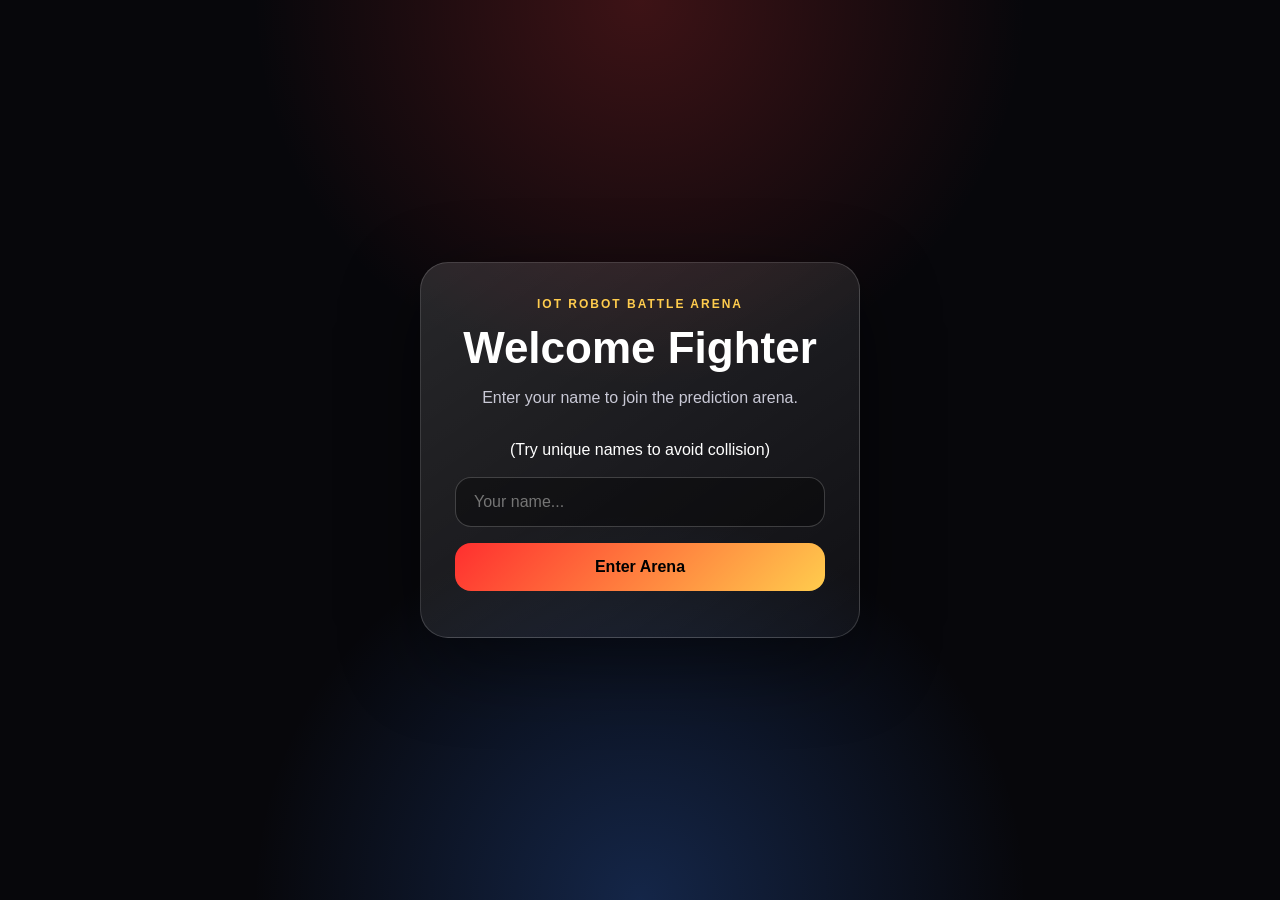
<file: web-app/index.html>
<!DOCTYPE html>
<html lang="en">
<head>
  <meta charset="UTF-8" />
  <meta name="viewport" content="width=device-width, initial-scale=1.0" />

  <title>CHADGPT vs GROKOZILLA</title>

  <link rel="icon" type="image/png" sizes="64x64" href="assets/images/favicon-64.png" />
  <link rel="icon" type="image/png" sizes="32x32" href="assets/images/favicon-32.png" />
  <link rel="apple-touch-icon" href="assets/images/relicon.png" />

  <link rel="stylesheet" href="https://cdnjs.cloudflare.com/ajax/libs/font-awesome/6.5.2/css/all.min.css" />
  <link rel="stylesheet" href="assets/style.css" />
</head>
<body>
  <main class="app">
    <section id="loaderScreen" class="loader-screen">
      <div class="loader-card">
        <div class="loader-spinner"></div>
        <h1>Just a second</h1>
      </div>
    </section>

    <section id="loginScreen" class="login-screen hidden">
      <div class="login-card">
        <div class="eyebrow">IoT Robot Battle Arena</div>
        <h1>Welcome Fighter</h1>
        <p>Enter your name to join the prediction arena.</p>
        <br>
        <span>(Try unique names to avoid collision)</span>

        <input id="usernameInput" type="text" placeholder="Your name..." />
        <button id="loginBtn">Enter Arena</button>
        <div id="loginError" class="error"></div>
      </div>
    </section>

    <section id="battleScreen" class="battle-screen hidden">
      <header class="topbar">
        <div>
          <div class="eyebrow">Live Prediction Match</div>
          <h1>CHADGPT vs GROKOZILLA</h1>
        </div>

        <div class="top-actions">
          <div class="quick-actions">
            <button id="rewardsBtn" class="rewards-box rewards-btn" type="button"><i class="fa-solid fa-gift" aria-hidden="true"></i><span>Rewards</span></button>
            <button id="infoBtn" class="info-box info-btn" type="button" aria-label="Open robot info"><i class="fa-solid fa-circle-info" aria-hidden="true"></i><span>Info</span></button>
          </div>

          <div class="user-box">
            <div class="profile-row">
              <i class="fa-solid fa-user" aria-hidden="true"></i>
              <span style="padding-right: 10px;" class="profile-name" id="userName">Player</span>
              <button id="logoutBtn" class="logout-btn"><i class="fa-solid fa-right-from-bracket" aria-hidden="true"></i><span>Logout</span></button>
            </div>
            <div style="padding-top: 10px;" class="coin-chip">
              <i class="coin-mini fa-solid fa-coins" aria-hidden="true"></i>
              <span id="coinBalance">100</span>
              <span class="coin-label">coin</span>
            </div>
          </div>
        </div>
      </header>

      <section id="waitingView" class="waiting-view">
        <div class="waiting-card">
          <div class="eyebrow">CHADGPT vs GROKOZILLA</div>
          <h2>FIGHT NIGHT</h2>
          <p id="waitingText">Waiting for the next match...</p>
          <button id="enterMatchBtn" class="enter-match-btn hidden" type="button">Bahisler acildi</button>
        </div>
      </section>

      <section id="statusPanel" class="status-panel hidden">
        <div>
          <span class="label">Match Status</span>
          <strong id="matchStatus">Loading...</strong>
        </div>

        <div style="width: 100%;">
          <span class="label">Winner</span>
          <strong id="winnerText">NONE</strong>
        </div>
      </section>

      <section id="arenaView" class="arena hidden">
        <div class="fighter fighter-left fighter-chad" data-robot="ChadGPT">
          <div class="vote-badge">VOTE LIVE</div>

          <div style="opacity: 0;" class="fighter-image chadgpt">
            <div class="robot-head">C</div>
          </div>

          <h2>CHADGPT</h2>

          <div class="odds">
            <span>Multiplier</span>
            <strong id="chadMultiplier">0x</strong>
          </div>

          <div class="stats">
            <div><span id="chadUsers">0</span> betters</div>
            <div>Pool: <span id="chadPool">0</span> coins</div>
          </div>

          <button class="bet-btn bet-btn-chad" data-robot="ChadGPT">Bet on CHADGPT</button>
        </div>

        <div class="center-vs">
          <div class="who">Who will win?</div>
          <div class="vs">VS</div>

          <div class="pool-card">
            <span class="pool-title">WHO WILL WIN?</span>
            <span class="pool-subtitle">Pool Total - <span id="totalPool">0</span> coins</span>
            <div class="pool-visual">
              <div class="pool-outside-percent pool-outside-chad">
                <span id="chadPercent">0%</span>
              </div>
              <div id="poolBowl" class="pool-bowl">
                <div class="liquid-side liquid-chad">
                  <div class="liquid-fill"></div>
                </div>
                <div class="liquid-side liquid-groko">
                  <div class="liquid-fill"></div>
                </div>
              </div>
              <div class="pool-outside-percent pool-outside-groko">
                <span id="grokoPercent">0%</span>
              </div>
              <div class="pool-legend">
                <div class="pool-side pool-side-chad">
                  <i></i>
                  <span id="chadPoolShare">0%</span>
                  <small>CHADGPT</small>
                </div>
                <div class="pool-side pool-side-groko">
                  <i></i>
                  <span id="grokoPoolShare">0%</span>
                  <small>GROKOZILLA</small>
                </div>
              </div>
            </div>
          </div>

          <div class="bet-box">
            <label>Bet Amount</label>
            <input id="betAmount" type="number" min="1" value="10" />
          </div>

          <div id="userBetBox" class="user-bet hidden"></div>
          <div id="messageBox" class="message"></div>
          <div class="coin-chip center-coin-chip">
            <i class="coin-mini fa-solid fa-coins" aria-hidden="true"></i>
            <span id="centerCoinBalance">100</span>
            <span class="coin-label">coin</span>
          </div>
        </div>

        <div class="fighter fighter-right fighter-groko" data-robot="GROKOZILLA">
          <div class="vote-badge">VOTE LIVE</div>

          <div style="opacity: 0;" class="fighter-image grokozilla">
            <div class="monster-head">G</div>
          </div>

          <h2>GROKOZILLA</h2>

          <div class="odds">
            <span>Multiplier</span>
            <strong id="grokoMultiplier">0x</strong>
          </div>

          <div class="stats">
            <div><span id="grokoUsers">0</span> betters</div>
            <div>Pool: <span id="grokoPool">0</span> coins</div>
          </div>

          <button class="bet-btn bet-btn-groko" data-robot="GROKOZILLA">Bet on GROKOZILLA</button>
        </div>
      </section>

      <section id="resultPanel" class="result-panel hidden">
        <h2 id="resultTitle">Winner</h2>
        <p id="resultDescription"></p>

        <div class="winner-card">
          <div id="winnerAvatar" class="winner-avatar"></div>
          <h3 id="winnerName"></h3>
        </div>
      </section>

      <section id="betsPanel" class="bets-panel hidden">
        <h2>Live Bets</h2>
        <div id="betsList" class="bets-list"></div>
      </section>

      <div id="rewardsModal" class="modal hidden">
        <div class="modal-backdrop" id="rewardsBackdrop"></div>
        <section class="rewards-modal">
          <div class="modal-head">
            <h2>Rewards</h2>
            <button id="closeRewardsBtn" type="button" aria-label="Close rewards"><i class="fa-solid fa-xmark" aria-hidden="true"></i></button>
          </div>

          <div class="reward-grid">
            <article class="reward-card reward-water">
              <div class="reward-image" aria-hidden="true"></div>
              <strong>Su</strong>
              <span><i class="fa-solid fa-coins" aria-hidden="true"></i> <b id="waterPrice">300</b> coin</span>
              <small id="waterStock">3 left</small>
              <button class="reward-buy-btn" data-item="water" type="button">Buy</button>
            </article>

            <article class="reward-card reward-cokonat">
              <div class="reward-image" aria-hidden="true"></div>
              <strong>Cokonat</strong>
              <span><i class="fa-solid fa-coins" aria-hidden="true"></i> <b id="cokonatPrice">600</b> coin</span>
              <small id="cokonatStock">3 left</small>
              <button class="reward-buy-btn" data-item="cokonat" type="button">Buy</button>
            </article>

            <article class="reward-card reward-toblerone">
              <div class="reward-image" aria-hidden="true"></div>
              <strong>Toblerone</strong>
              <span><i class="fa-solid fa-coins" aria-hidden="true"></i> <b id="tobleronePrice">2000</b> coin</span>
              <small id="tobleroneStock">1 left</small>
              <button class="reward-buy-btn" data-item="toblerone" type="button">Buy</button>
            </article>
          </div>

          <div id="rewardsMessage" class="rewards-message"></div>
        </section>
      </div>

      <div id="infoModal" class="modal hidden">
        <div class="modal-backdrop" id="infoBackdrop"></div>
        <section class="info-modal">
          <div class="modal-head">
            <h2>Battle Setup</h2>
            <button id="closeInfoBtn" type="button" aria-label="Close info"><i class="fa-solid fa-xmark" aria-hidden="true"></i></button>
          </div>

          <div class="presentation-layout">
            <figure class="fighter-presenter fighter-presenter-chad">
              <img src="assets/images/chadgpt_model.png" alt="ChadGPT" />
              <figcaption>CHADGPT</figcaption>
            </figure>

            <div class="component-stack" aria-label="Robot sensors and actuators">
              <article class="component-card">
                <div class="component-photo">
                  <img src="assets/images/servo.png" alt="Servo motor" />
                </div>
                <strong>Servo</strong>
                <span>Actuator</span>
              </article>
              <article class="component-card">
                <div class="component-photo">
                  <img src="assets/images/ldr.png" alt="LDR sensor" />
                </div>
                <strong>LDR</strong>
                <span>Sensor</span>
              </article>
              <article class="component-card">
                <div class="component-photo">
                  <img src="assets/images/piezo.png" alt="Piezo sensor" />
                </div>
                <strong>Piezo</strong>
                <span>Sensor</span>
              </article>
              <article class="component-card">
                <div class="component-photo">
                  <img src="assets/images/adxl345.png" alt="ADXL345 sensor module" />
                </div>
                <strong>ADXL345</strong>
                <span>Sensor</span>
              </article>
              <article class="component-card">
                <div class="component-photo">
                  <img src="assets/images/esp32.png" alt="ESP32 development board" />
                </div>
                <strong>ESP32</strong>
                <span>Controller</span>
              </article>
            </div>

            <figure class="fighter-presenter fighter-presenter-groko">
              <img src="assets/images/grokozilla_model.png" alt="GROKOZILLA" />
              <figcaption>GROKOZILLA</figcaption>
            </figure>
          </div>

          <div class="battle-explanation">
            <p>
              ChadGPT vs GROKOZILLA is an IoT-powered robot battle where two cardboard fighters step into the ring under the control of an ESP32. When the match starts, servo-driven arms perform attack motions in sequence, and every physical contact is judged through real sensor feedback. The winner is not chosen randomly; the arena turns actual hits into health-point changes.
            </p>
            <p>
              Piezo sensors detect incoming hits and reduce the HP of the robot that takes damage. The LDR reads ambient light and adds a tactical twist to the fight by giving a speed advantage depending on the lighting conditions. The OLED display shows live HP values, rage mode status, light-based effects, and the winner. The ADXL345 accelerometer is included experimentally to explore motion and acceleration data during the battle.
            </p>
            <p>
              On the control side, Arduino IoT Cloud is used to start and stop the battle remotely while monitoring robot data through a dashboard. The ESP32 handles sensor reading, Wi-Fi communication, and servo control signals, while the two SG90 servos are powered from separate 5V sources for stable movement. All grounds are connected together so the servo signals are interpreted correctly, keeping the physical arena and the digital dashboard locked into the same fight.
            </p>
          </div>
        </section>
      </div>
    </section>
  </main>

  <script src="assets/app.js"></script>
</body>
</html>
</file>
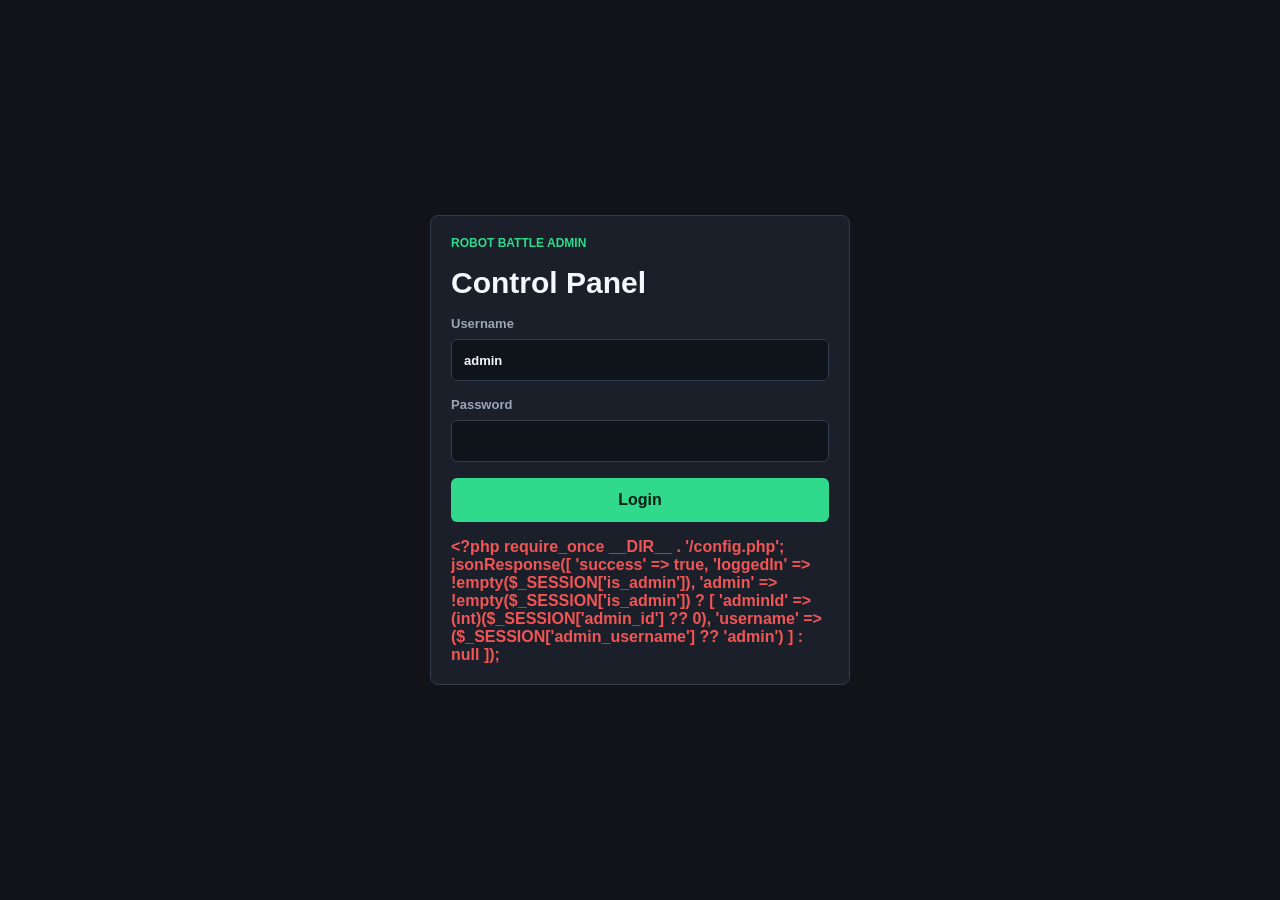
<file: web-app/admin/index.html>
<!DOCTYPE html>
<html lang="en">
<head>
  <meta charset="UTF-8" />
  <meta name="viewport" content="width=device-width, initial-scale=1.0" />
  <title>Robot Battle Admin</title>
  <link rel="stylesheet" href="style.css" />
</head>
<body>
  <main class="admin-app">
    <section id="loginView" class="login-view">
      <form id="loginForm" class="login-panel">
        <div class="eyebrow">Robot Battle Admin</div>
        <h1>Control Panel</h1>

        <label>
          Username
          <input id="adminUsername" type="text" autocomplete="username" value="admin" />
        </label>

        <label>
          Password
          <input id="adminPassword" type="password" autocomplete="current-password" />
        </label>

        <button type="submit">Login</button>
        <div id="loginMessage" class="message error"></div>
      </form>
    </section>

    <section id="panelView" class="panel-view hidden">
      <header class="topbar">
        <div>
          <div class="eyebrow">Robot Battle Admin</div>
          <h1>Match Operations</h1>
        </div>

        <button id="logoutBtn" class="ghost-btn">Logout</button>
      </header>

      <section class="layout">
        <div class="main-column">
          <section class="panel">
            <div class="panel-head">
              <h2>Current Match</h2>
              <button id="reloadBtn" class="ghost-btn" type="button">Refresh</button>
            </div>

            <div id="matchSummary" class="match-summary"></div>

            <div class="stats-grid">
              <div>
                <span>Status</span>
                <strong id="matchStatus">-</strong>
              </div>
              <div>
                <span>Total Pool</span>
                <strong><span id="totalPool">0</span> coins</strong>
              </div>
              <div>
                <span>Winner</span>
                <strong id="winnerText">NONE</strong>
              </div>
            </div>

            <div class="robot-grid">
              <div class="robot-stat">
                <span>GROKOZILLA</span>
                <strong><span id="grokoPool">0</span> coins</strong>
                <small><span id="grokoUsers">0</span> voters</small>
              </div>
              <div class="robot-stat">
                <span>ChadGPT</span>
                <strong><span id="chadPool">0</span> coins</strong>
                <small><span id="chadUsers">0</span> voters</small>
              </div>
            </div>
          </section>

          <section class="panel">
            <h2>Live Bets</h2>
            <div id="betsList" class="bets-list"></div>
          </section>

          <section class="panel">
            <div class="panel-head">
              <h2>Reward Requests</h2>
              <button id="reloadRewardsBtn" class="ghost-btn" type="button">Refresh</button>
            </div>
            <div id="rewardOrdersList" class="bets-list"></div>
          </section>
        </div>

        <aside class="side-column">
          <section class="panel">
            <h2>Create Match</h2>
            <label>
              Title
              <input id="matchTitle" type="text" value="ChadGPT vs GROKOZILLA" />
            </label>
            <button id="createBtn" type="button">Create</button>
          </section>

          <section class="panel">
            <h2>Match Flow</h2>
            <button id="openBtn" type="button">Open Betting</button>
            <button id="lockBtn" type="button">Lock Betting</button>
          </section>

          <section class="panel">
            <h2>Close Match</h2>
            <label>
              Winner
              <select id="winnerSelect">
                <option value="GROKOZILLA">GROKOZILLA</option>
                <option value="ChadGPT">ChadGPT</option>
              </select>
            </label>
            <button id="payoutBtn" type="button">Pay Winner</button>
            <button id="cancelBtn" class="danger-btn" type="button">Cancel and Refund</button>
          </section>

          <section class="panel">
            <div class="panel-head">
              <h2>Reward Items</h2>
              <button id="reloadRewardItemsBtn" class="ghost-btn" type="button">Refresh</button>
            </div>

            <p class="panel-note">Edit prices and current available stock. User purchases decrease this stock immediately.</p>
            <div id="rewardItemsForm" class="reward-items-form"></div>
            <button id="saveRewardItemsBtn" type="button">Save Rewards</button>
          </section>

          <div id="panelMessage" class="message"></div>
        </aside>
      </section>
    </section>
  </main>

  <script src="app.js"></script>
</body>
</html>
</file>
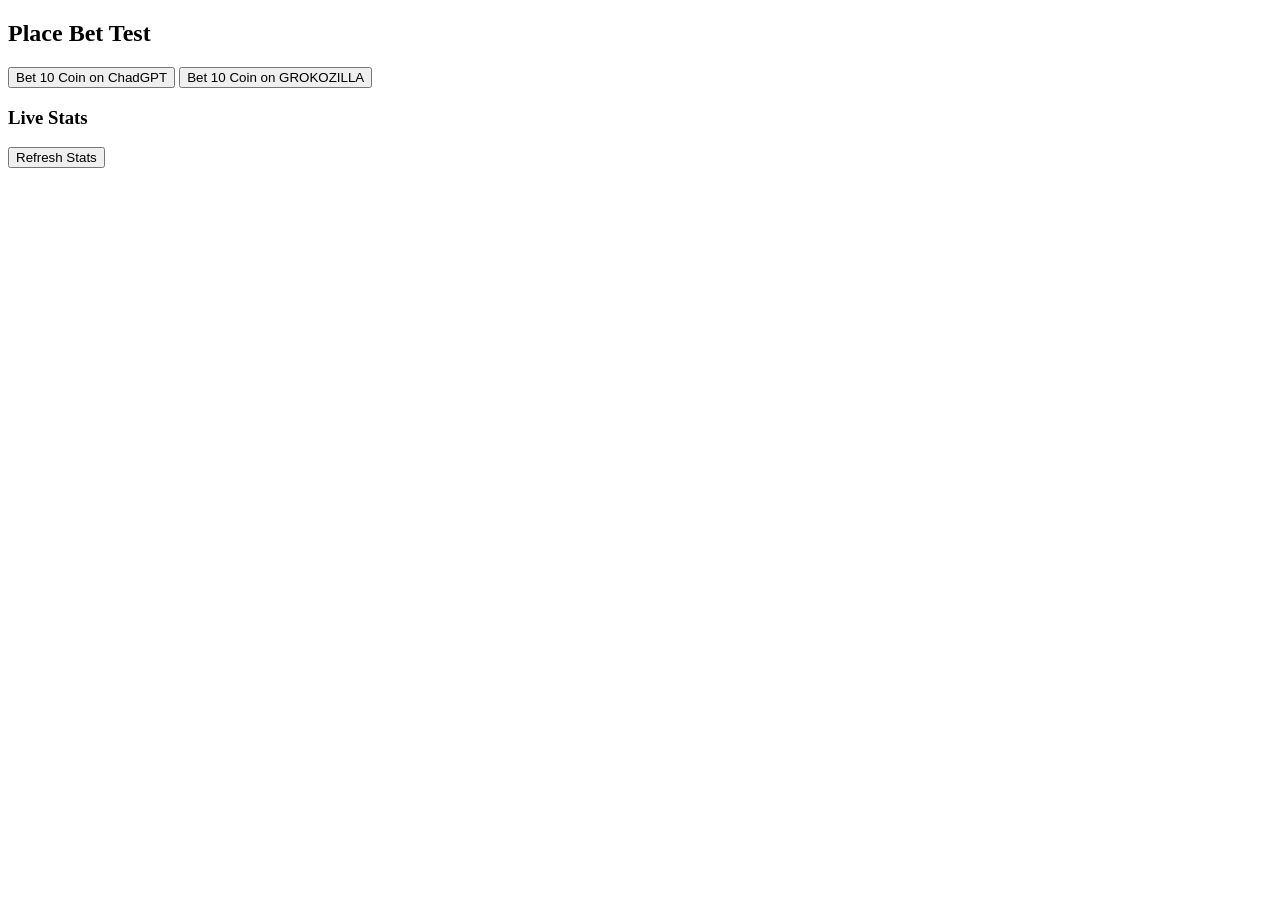
<file: web-app/test-bet.html>
<!DOCTYPE html>
<html>
<body>
  <h2>Place Bet Test</h2>

  <button onclick="placeBet('ChadGPT')">Bet 10 Coin on ChadGPT</button>
  <button onclick="placeBet('GROKOZILLA')">Bet 10 Coin on GROKOZILLA</button>

  <h3>Live Stats</h3>
  <button onclick="getStats()">Refresh Stats</button>

  <pre id="result"></pre>

  <script>
    async function placeBet(robot) {
      const res = await fetch('api/place-bet.php', {
        method: 'POST',
        headers: { 'Content-Type': 'application/json' },
        body: JSON.stringify({
          selectedRobot: robot,
          amount: 10
        })
      });

      const text = await res.text();
      document.getElementById('result').textContent = text;
    }

    async function getStats() {
      const res = await fetch('api/get-live-stats.php');
      const text = await res.text();
      document.getElementById('result').textContent = text;
    }
  </script>
</body>
</html>
</file>
<file: web-app/assets/style.css>
* {
  box-sizing: border-box;
}

body {
  margin: 0;
  font-family: Arial, Helvetica, sans-serif;
  background:
    radial-gradient(circle at top, rgba(255, 60, 60, 0.22), transparent 35%),
    radial-gradient(circle at bottom, rgba(60, 130, 255, 0.25), transparent 35%),
    #07070b;
  color: white;
  min-height: 100vh;
}

button,
input {
  font: inherit;
}

.hidden {
  display: none !important;
}

.app {
  min-height: 100vh;
}

.loader-screen {
  min-height: 100vh;
  display: grid;
  place-items: center;
  padding: 24px;
}

.loader-card {
  display: grid;
  justify-items: center;
  gap: 18px;
}

.loader-card h1 {
  margin: 0;
  color: white;
  font-size: 28px;
}

.loader-spinner {
  width: 42px;
  height: 42px;
  border-radius: 50%;
  border: 4px solid rgba(255,255,255,0.18);
  border-top-color: #ffcc4d;
  animation: spin 0.9s linear infinite;
}

@keyframes spin {
  to {
    transform: rotate(360deg);
  }
}

.login-screen {
  min-height: 100vh;
  display: grid;
  place-items: center;
  padding: 24px;
}

.login-card {
  width: min(440px, 100%);
  padding: 34px;
  border-radius: 28px;
  background: linear-gradient(145deg, rgba(255,255,255,0.13), rgba(255,255,255,0.04));
  border: 1px solid rgba(255,255,255,0.16);
  box-shadow: 0 24px 80px rgba(0,0,0,0.45);
  text-align: center;
}

.eyebrow {
  color: #ffcc4d;
  text-transform: uppercase;
  letter-spacing: 2px;
  font-size: 12px;
  font-weight: 800;
}

.login-card h1 {
  font-size: 44px;
  margin: 12px 0;
}

.login-card p {
  color: #c9c9d6;
}

.login-card input {
  width: 100%;
  margin-top: 18px;
  padding: 15px 18px;
  border-radius: 16px;
  border: 1px solid rgba(255,255,255,0.2);
  background: rgba(0,0,0,0.35);
  color: white;
  outline: none;
}

.login-card button {
  width: 100%;
  margin-top: 16px;
  padding: 15px;
  border: 0;
  border-radius: 16px;
  background: linear-gradient(135deg, #ff2f2f, #ffcc4d);
  font-weight: 900;
  cursor: pointer;
}

.error {
  margin-top: 12px;
  color: #ff7777;
}

.battle-screen {
  padding: 28px;
}

.topbar {
  display: flex;
  align-items: center;
  justify-content: space-between;
  gap: 18px;
  margin-bottom: 18px;
}

.topbar h1 {
  margin: 6px 0 0;
  font-size: clamp(28px, 5vw, 56px);
  text-transform: uppercase;
  letter-spacing: -1px;
}

.top-actions {
  display: flex;
  align-items: flex-start;
  justify-content: flex-end;
  gap: 14px;
}

.quick-actions {
  display: flex;
  align-items: center;
  gap: 10px;
  flex-wrap: wrap;
}

.user-box {
  min-width: 260px;
  padding: 0;
  background: transparent;
  border: 0;
  box-shadow: none;
  font-weight: 800;
  display: grid;
  justify-items: end;
  gap: 8px;
}

.profile-row {
  display: flex;
  align-items: center;
  justify-content: flex-end;
  gap: 12px;
  color: #fff;
  text-align: right;
  padding-top: 10px;
}

.profile-row i {
  color: #fff;
  font-size: 16px;
}

.profile-name {
  font-size: 14px;
  color: #fff;
}

.coin-chip {
  display: flex;
  justify-content: flex-end;
  align-items: center;
  gap: 6px;
  margin-top: 6px;
  padding: 0;
  border: 0;
  background: transparent;
  color: #fff;
  font-size: 26px;
  line-height: 1;
}

.coin-mini {
  color: #ffcc4d;
  font-size: 18px;
}

#coinBalance {
  color: #ffcc4d;
  font-weight: 1000;
}

.coin-label {
  color: #fff;
}

.status-panel {
  display: grid;
  grid-template-columns: repeat(2, minmax(150px, 1fr));
  gap: 14px;
  margin-bottom: 22px;
  max-width: 520px;
}

.status-panel > div {
  padding: 16px;
  border-radius: 18px;
  background: rgba(255,255,255,0.08);
  border: 1px solid rgba(255,255,255,0.12);
}

.label {
  display: block;
  color: #aaaabd;
  font-size: 12px;
  margin-bottom: 6px;
}

.pool-card {
  overflow: hidden;
}

.pool-visual {
  display: grid;
  grid-template-columns: 76px minmax(160px, 1fr) 96px;
  align-items: center;
  gap: 12px;
  margin-top: 12px;
}

.pool-side {
  padding: 9px 8px;
  border-radius: 14px;
  text-align: center;
  border: 1px solid rgba(255,255,255,0.12);
  background: rgba(0,0,0,0.22);
}

.pool-side span {
  display: block;
  font-size: 22px;
  font-weight: 1000;
}

.pool-side small {
  display: block;
  margin-top: 3px;
  color: #c9c9d6;
  font-size: 10px;
  font-weight: 900;
}

.pool-side-chad span {
  color: #ff5b52;
}

.pool-side-groko span {
  color: #3ee77d;
}

.pool-bowl {
  position: relative;
  height: 108px;
  border-radius: 18px 18px 42px 42px;
  background:
    radial-gradient(ellipse at center bottom, rgba(255,255,255,0.18), transparent 55%),
    linear-gradient(180deg, rgba(255,255,255,0.14), rgba(255,255,255,0.04));
  border: 2px solid rgba(255,255,255,0.18);
  box-shadow: inset 0 -16px 32px rgba(0,0,0,0.28), 0 14px 30px rgba(0,0,0,0.22);
  overflow: hidden;
}

.pool-bowl::before {
  content: "";
  position: absolute;
  left: 8%;
  right: 8%;
  top: 8px;
  height: 14px;
  border-radius: 999px;
  background: rgba(255,255,255,0.2);
}

.pool-coin {
  position: absolute;
  width: 16px;
  height: 16px;
  border-radius: 50%;
  transform: translate(-50%, -50%);
  animation: poolBounce 1.8s ease-in-out infinite;
}

.pool-coin-chad {
  background:
    radial-gradient(circle at 34% 28%, #ffd0cd 0 16%, transparent 17%),
    linear-gradient(145deg, #ff7066, #d91f2f 56%, #7a0616);
  box-shadow: 0 4px 9px rgba(255, 36, 51, 0.38), inset -2px -3px 4px rgba(92,0,10,0.42);
}

.pool-coin-groko {
  background:
    radial-gradient(circle at 34% 28%, #c7ffd9 0 16%, transparent 17%),
    linear-gradient(145deg, #5cf28d, #16a34a 56%, #075c2b);
  box-shadow: 0 4px 9px rgba(34, 197, 94, 0.36), inset -2px -3px 4px rgba(0,72,30,0.42);
}

@keyframes poolBounce {
  0%, 100% {
    transform: translate(-50%, -50%) translateY(0) rotate(0deg);
  }

  50% {
    transform: translate(-50%, -50%) translateY(-5px) rotate(9deg);
  }
}

.arena {
  display: grid;
  grid-template-columns: minmax(0, 1fr) 336px minmax(0, 1fr);
  gap: 22px;
  align-items: stretch;
}

.fighter {
  position: relative;
  min-height: 520px;
  padding: 24px;
  border-radius: 32px;
  overflow: hidden;
  border: 2px solid rgba(255,255,255,0.12);
  background: rgba(255,255,255,0.06);
  box-shadow: 0 30px 90px rgba(0,0,0,0.35);
  display: flex;
  flex-direction: column;
  align-items: center;
}

.fighter > * {
  position: relative;
  z-index: 1;
}

.fighter-left {
  background:
    radial-gradient(circle at center, rgba(0, 255, 120, 0.18), transparent 38%),
    linear-gradient(145deg, rgba(0, 90, 55, 0.45), rgba(0,0,0,0.2));
}

.fighter-right {
  background:
    radial-gradient(circle at center, rgba(255, 70, 70, 0.22), transparent 38%),
    linear-gradient(145deg, rgba(120, 0, 20, 0.45), rgba(0,0,0,0.2));
}

.fighter-chad {
  background:
    radial-gradient(circle at center, rgba(255, 70, 70, 0.22), transparent 38%),
    linear-gradient(145deg, rgba(120, 0, 20, 0.45), rgba(0,0,0,0.2));
}

.fighter-chad::before {
  content: "";
  position: absolute;
  inset: 0;
  z-index: 0;
  background:
    linear-gradient(180deg, rgba(22, 4, 4, 0.28), rgba(22, 4, 4, 0.74)),
    url("images/chadgpt.webp") center / cover no-repeat;
  transform: scaleX(-1);
}

.fighter-groko {
  background:
    linear-gradient(180deg, rgba(7, 18, 9, 0.32), rgba(7, 18, 9, 0.72)),
    url("images/grokozillia.png") center / cover no-repeat,
    radial-gradient(circle at center, rgba(0, 255, 120, 0.18), transparent 38%),
    linear-gradient(145deg, rgba(0, 90, 55, 0.45), rgba(0,0,0,0.2));
}

.vote-badge {
  position: absolute;
  top: 20px;
  left: 20px;
  padding: 8px 14px;
  border-radius: 999px;
  background: rgba(19, 12, 5, 0.78);
  color: #ffd58a;
  font-weight: 1000;
  letter-spacing: 1px;
  border: 1px solid #c97b25;
  box-shadow:
    0 0 10px rgba(255, 169, 66, 0.42),
    inset 0 0 10px rgba(255, 183, 82, 0.18);
  animation: caramelPulse 1.8s ease-in-out infinite;
}

@keyframes caramelPulse {
  0%, 100% {
    border-color: #a85f1a;
    box-shadow:
      0 0 7px rgba(255, 151, 43, 0.34),
      inset 0 0 8px rgba(255, 183, 82, 0.14);
  }

  50% {
    border-color: #ffd08a;
    box-shadow:
      0 0 18px rgba(255, 183, 82, 0.78),
      inset 0 0 14px rgba(255, 217, 154, 0.28);
  }
}

.fighter h2 {
  font-size: clamp(30px, 5vw, 54px);
  margin: 22px 0 12px;
  text-transform: uppercase;
}

.fighter-image {
  width: min(280px, 80%);
  aspect-ratio: 1;
  margin-top: 38px;
  border-radius: 34px;
  display: grid;
  place-items: center;
  border: 4px solid rgba(255,255,255,0.22);
  box-shadow: inset 0 0 45px rgba(255,255,255,0.08), 0 20px 60px rgba(0,0,0,0.4);
}

.grokozilla {
  background: linear-gradient(145deg, #173d22, #071209);
}

.chadgpt {
  background: linear-gradient(145deg, #4a1111, #140606);
}

.monster-head,
.robot-head {
  width: 130px;
  height: 130px;
  display: grid;
  place-items: center;
  border-radius: 28px;
  font-size: 80px;
  font-weight: 1000;
}

.monster-head {
  background: #22c55e;
  color: #052e16;
}

.robot-head {
  background: #ef4444;
  color: #450a0a;
}

.odds {
  margin-top: auto;
  text-align: center;
}

.odds span {
  color: #c9c9d6;
  display: block;
  margin-bottom: 4px;
}

.odds strong {
  font-size: 42px;
}

.stats {
  display: flex;
  gap: 14px;
  margin: 14px 0;
  color: #dedeee;
}

.bet-btn {
  width: 100%;
  padding: 16px;
  border-radius: 18px;
  border: 0;
  color: white;
  background: linear-gradient(135deg, #111827, #374151);
  font-weight: 900;
  cursor: pointer;
}

.bet-btn:disabled {
  opacity: 0.45;
  cursor: not-allowed;
}

.center-vs {
  border-radius: 32px;
  padding: 24px;
  background: rgba(0,0,0,0.35);
  border: 1px solid rgba(255,255,255,0.12);
  display: flex;
  flex-direction: column;
  align-items: center;
  justify-content: center;
}

.who {
  color: #ffcc4d;
  text-transform: uppercase;
  font-weight: 900;
  letter-spacing: 1px;
}

.vs {
  font-size: 84px;
  font-weight: 1000;
  line-height: 1;
  margin: 12px 0 24px;
  text-shadow: 0 0 30px rgba(255, 60, 60, 0.6);
}

.bet-box {
  width: 100%;
}

.bet-box label {
  display: block;
  color: #c9c9d6;
  margin-bottom: 8px;
}

.bet-box input {
  width: 100%;
  padding: 14px;
  border-radius: 14px;
  border: 1px solid rgba(255,255,255,0.2);
  background: rgba(255,255,255,0.08);
  color: white;
  outline: none;
}

.message,
.user-bet {
  margin-top: 14px;
  width: 100%;
  padding: 12px;
  border-radius: 16px;
  background:
    radial-gradient(circle at 20% 0%, rgba(255, 255, 255, 0.34), transparent 28%),
    linear-gradient(135deg, rgba(255, 184, 77, 0.94), rgba(255, 106, 26, 0.92));
  border: 1px solid rgba(255, 225, 145, 0.5);
  box-shadow: 0 12px 30px rgba(255, 122, 24, 0.28), inset 0 1px 0 rgba(255,255,255,0.35);
  color: #351000;
  text-align: center;
  font-weight: 900;
}

.result-panel {
  margin-top: 22px;
  padding: 24px;
  border-radius: 28px;
  background: linear-gradient(135deg, rgba(255, 204, 77, 0.18), rgba(255,255,255,0.06));
  border: 1px solid rgba(255,255,255,0.14);
  text-align: center;
}

.winner-card {
  display: inline-flex;
  align-items: center;
  gap: 16px;
  padding: 16px 22px;
  border-radius: 22px;
  background: rgba(0,0,0,0.25);
}

.winner-avatar {
  width: 70px;
  height: 70px;
  border-radius: 18px;
  display: grid;
  place-items: center;
  font-size: 42px;
  font-weight: 1000;
}

.bets-panel {
  margin-top: 22px;
  padding: 22px;
  border-radius: 28px;
  background: rgba(255,255,255,0.07);
  border: 1px solid rgba(255,255,255,0.12);
}

.bets-panel h2 {
  margin-top: 0;
}

.bets-list {
  display: grid;
  gap: 10px;
}

.bet-row {
  display: flex;
  justify-content: space-between;
  gap: 12px;
  padding: 12px 14px;
  border-radius: 14px;
  background: rgba(0,0,0,0.25);
}

@media (max-width: 1000px) {
  .arena {
    grid-template-columns: 1fr 1fr;
  }

  .center-vs {
    order: 3;
    grid-column: 1 / -1;
  }

  .fighter {
    min-height: 380px;
    padding: 18px;
  }

  .fighter h2 {
    font-size: clamp(20px, 5vw, 34px);
  }

  .fighter-image {
    width: min(210px, 86%);
  }

  .status-panel {
    grid-template-columns: 1fr;
  }

  .pool-visual {
    grid-template-columns: 1fr;
  }

  .topbar {
    flex-direction: column;
    align-items: flex-start;
  }

  .top-actions {
    width: 100%;
    justify-content: space-between;
  }

  .fighter-presenter {
    min-height: 220px;
  }

  .fighter-presenter img {
    max-height: 170px;
  }

  .user-box {
    text-align: left;
  }

  .profile-name {
    text-align: left;
  }

  .profile-row,
  .coin-chip {
    justify-content: flex-start;
  }
}

@media (max-width: 520px) {
  .battle-screen {
    padding: 16px;
  }

  .modal {
    align-items: start;
    padding: 8px;
  }

  .info-modal {
    width: 100%;
    max-height: calc(100dvh - 16px);
    border-radius: 12px;
    padding: 12px;
  }

  .modal-head {
    position: sticky;
    top: -12px;
    z-index: 2;
    margin: -12px -12px 12px;
    padding: 12px;
    background: rgba(17, 22, 29, 0.94);
    backdrop-filter: blur(8px);
    border-bottom: 1px solid rgba(255,255,255,0.08);
  }

  .presentation-layout {
    gap: 10px;
  }

  .fighter-presenter {
    min-height: 160px;
    padding: 10px;
    gap: 8px;
  }

  .fighter-presenter img {
    width: min(100%, 132px);
    max-height: 112px;
  }

  .component-stack {
    gap: 8px;
  }

  .component-card {
    flex-basis: 118px;
    min-height: 82px;
    padding: 10px;
  }

  .component-photo {
    min-height: 38px;
  }

  .battle-explanation {
    margin-top: 12px;
    line-height: 1.45;
  }

  .arena {
    gap: 12px;
  }

  .fighter {
    min-height: 300px;
    padding: 14px;
  }

  .fighter-image {
    margin-top: 34px;
  }

  .monster-head,
  .robot-head {
    width: 88px;
    height: 88px;
    font-size: 54px;
  }

  .vote-badge {
    top: 12px;
    left: 12px;
    padding: 6px 9px;
    font-size: 10px;
  }

  .stats {
    flex-direction: column;
    gap: 4px;
    text-align: center;
    font-size: 12px;
  }

  .bet-btn {
    padding: 12px 8px;
    font-size: 12px;
  }
}

.logout-btn {
  display: inline-flex;
  align-items: center;
  gap: 7px;
  margin-top: 0;
  padding: 0;
  border: 0;
  border-radius: 999px;
  background: transparent;
  color: #ff2f4d;
  font-size: 14px;
  font-weight: 800;
  cursor: pointer;
  text-shadow: 0 0 8px rgba(255, 47, 77, 0.65);
}

.rewards-btn {
  display: inline-flex;
  align-items: center;
  justify-content: center;
  gap: 7px;
  color: #ffcc4d;
  font-size: 14px;
  font-weight: 800;
  cursor: pointer;
  text-shadow: 0 0 8px rgba(255, 204, 77, 0.48);
}

.rewards-btn:hover {
  color: #ffe08a;
}

.info-btn {
  display: inline-flex;
  align-items: center;
  justify-content: center;
  gap: 7px;
  color: #7dd3fc;
  font-size: 14px;
  font-weight: 800;
  cursor: pointer;
  text-shadow: 0 0 8px rgba(125, 211, 252, 0.5);
}

.info-btn:hover {
  color: #bae6fd;
}

.rewards-box {
  min-height: 34px;
  padding: 8px 13px;
  border-radius: 14px;
  border: 1px solid #ffcc4d;
  background: rgba(255, 204, 77, 0.06);
  box-shadow:
    0 0 12px rgba(255, 204, 77, 0.38),
    inset 0 0 12px rgba(255, 204, 77, 0.1);
  animation: rewardGlow 1.8s ease-in-out infinite;
}

.info-box {
  min-height: 34px;
  padding: 8px 13px;
  border-radius: 14px;
  border: 1px solid #38bdf8;
  background: rgba(56, 189, 248, 0.07);
  box-shadow:
    0 0 12px rgba(56, 189, 248, 0.28),
    inset 0 0 12px rgba(56, 189, 248, 0.08);
}

@keyframes rewardGlow {
  0%, 100% {
    border-color: #b7791f;
    box-shadow:
      0 0 8px rgba(255, 204, 77, 0.28),
      inset 0 0 10px rgba(255, 204, 77, 0.08);
  }

  50% {
    border-color: #ffe08a;
    box-shadow:
      0 0 20px rgba(255, 204, 77, 0.72),
      inset 0 0 16px rgba(255, 224, 138, 0.18);
  }
}

.logout-btn i {
  color: #ff2f4d;
  text-shadow: 0 0 8px rgba(255, 47, 77, 0.8);
}

.logout-btn:hover {
  background: transparent;
  color: #ff6b7f;
}

.logout-btn:hover i {
  color: #ff6b7f;
}

.bet-btn-chad {
  background: linear-gradient(135deg, #7f1d1d, #ef4444);
}

.bet-btn-groko {
  background: linear-gradient(135deg, #14532d, #22c55e);
}

.waiting-view {
  min-height: calc(100vh - 170px);
  display: grid;
  place-items: center;
  padding: 24px 0;
}

.waiting-card {
  width: min(760px, 100%);
  min-height: 390px;
  padding: 36px;
  border-radius: 32px;
  background:
    linear-gradient(90deg, rgba(34, 197, 94, 0.18), transparent 42%, rgba(239, 68, 68, 0.2)),
    rgba(0,0,0,0.38);
  border: 1px solid rgba(255,255,255,0.14);
  box-shadow: 0 30px 90px rgba(0,0,0,0.42);
  text-align: center;
  display: grid;
  place-items: center;
  align-content: center;
  gap: 18px;
}

.waiting-card h2 {
  margin: 0;
  font-size: clamp(54px, 11vw, 118px);
  line-height: 0.9;
  text-transform: uppercase;
  text-shadow: 0 0 34px rgba(255, 60, 60, 0.58);
}

.waiting-card p {
  margin: 0;
  color: #d8d8e8;
  font-size: 18px;
  font-weight: 800;
}

.enter-match-btn {
  width: min(320px, 100%);
  padding: 16px 18px;
  border: 0;
  border-radius: 18px;
  background: linear-gradient(135deg, #22c55e, #ffcc4d);
  color: #07120b;
  font-weight: 1000;
  cursor: pointer;
}

.modal {
  position: fixed;
  inset: 0;
  z-index: 50;
  display: grid;
  place-items: center;
  padding: clamp(10px, 3vw, 20px);
}

.modal-backdrop {
  position: absolute;
  inset: 0;
  background: rgba(0,0,0,0.64);
  backdrop-filter: blur(6px);
}

.rewards-modal {
  position: relative;
  z-index: 1;
  width: min(680px, 100%);
  border-radius: 20px;
  background: #12161d;
  border: 1px solid rgba(255,255,255,0.12);
  box-shadow: 0 28px 80px rgba(0,0,0,0.5);
  padding: 18px;
}

.info-modal {
  position: relative;
  z-index: 1;
  width: min(1040px, calc(100vw - 20px));
  max-height: calc(100dvh - 20px);
  overflow-y: auto;
  overscroll-behavior: contain;
  border-radius: clamp(12px, 2vw, 20px);
  background:
    linear-gradient(90deg, rgba(239, 68, 68, 0.12), transparent 34%, rgba(34, 197, 94, 0.12)),
    #11161d;
  border: 1px solid rgba(255,255,255,0.12);
  box-shadow: 0 28px 80px rgba(0,0,0,0.52);
  padding: clamp(12px, 2vw, 18px);
}

.modal-head {
  display: flex;
  align-items: center;
  justify-content: space-between;
  gap: 12px;
  margin-bottom: 16px;
}

.modal-head h2 {
  margin: 0;
}

.modal-head button {
  border: 0;
  background: transparent;
  color: white;
  font-size: 22px;
  cursor: pointer;
}

.presentation-layout {
  display: grid;
  grid-template-columns: minmax(150px, 1fr) minmax(220px, 360px) minmax(150px, 1fr);
  align-items: center;
  gap: clamp(10px, 2vw, 18px);
}

.fighter-presenter {
  min-height: clamp(230px, 42vh, 430px);
  margin: 0;
  display: grid;
  align-content: center;
  justify-items: center;
  gap: 14px;
  padding: clamp(12px, 1.8vw, 18px);
  border-radius: 14px;
  border: 1px solid rgba(255,255,255,0.1);
  background: rgba(255,255,255,0.045);
}

.fighter-presenter img {
  width: min(100%, clamp(150px, 22vw, 260px));
  max-height: clamp(165px, 32vh, 320px);
  object-fit: contain;
  padding: clamp(8px, 1.5vw, 14px);
  border-radius: 12px;
  background:
    radial-gradient(circle at 50% 28%, rgba(255,255,255,0.16), transparent 58%),
    rgba(0,0,0,0.18);
  box-shadow:
    inset 0 1px 0 rgba(255,255,255,0.08),
    0 16px 34px rgba(0,0,0,0.34);
  filter: drop-shadow(0 24px 28px rgba(0,0,0,0.48));
}

.fighter-presenter figcaption {
  font-size: clamp(16px, 2vw, 20px);
  font-weight: 1000;
}

.fighter-presenter-chad {
  background:
    linear-gradient(145deg, rgba(239, 68, 68, 0.18), rgba(255,255,255,0.045)),
    #16161b;
}

.fighter-presenter-chad img {
  transform: scaleX(-1);
}

.fighter-presenter-chad figcaption {
  color: #ff9a9f;
}

.fighter-presenter-groko {
  background:
    linear-gradient(145deg, rgba(34, 197, 94, 0.18), rgba(255,255,255,0.045)),
    #121912;
}

.fighter-presenter-groko img {
  transform: scaleX(-1);
}

.fighter-presenter-groko figcaption {
  color: #29f0a2;
}

.component-stack {
  display: grid;
  gap: 12px;
}

.component-card {
  min-height: clamp(100px, 12vh, 130px);
  display: grid;
  grid-template-rows: 1fr auto auto;
  align-items: end;
  gap: 6px;
  padding: 12px;
  border-radius: 14px;
  border: 1px solid rgba(125, 211, 252, 0.22);
  background:
    linear-gradient(145deg, rgba(56, 189, 248, 0.08), rgba(255,255,255,0.045)),
    #121821;
  box-shadow: inset 0 0 18px rgba(56, 189, 248, 0.06);
  text-align: center;
}

.component-photo {
  min-height: clamp(46px, 7vh, 68px);
  border-radius: 10px;
  border: 1px solid rgba(255,255,255,0.12);
  background:
    radial-gradient(circle at 50% 30%, rgba(255,255,255,0.15), transparent 62%),
    rgba(0,0,0,0.18);
  box-shadow:
    inset 0 1px 0 rgba(255,255,255,0.08),
    0 10px 22px rgba(0,0,0,0.22);
  display: grid;
  place-items: center;
  overflow: hidden;
}

.component-photo img {
  width: min(100%, 112px);
  height: clamp(44px, 7vh, 72px);
  object-fit: contain;
  padding: 6px;
  filter: drop-shadow(0 8px 12px rgba(0,0,0,0.34));
}

.component-card strong {
  color: #e5e7eb;
  font-size: 16px;
  font-weight: 1000;
}

.component-card span {
  color: #7dd3fc;
  font-size: 12px;
  font-weight: 900;
  text-transform: uppercase;
}

@media (max-width: 1000px) {
  .presentation-layout {
    grid-template-columns: minmax(0, 1fr) minmax(0, 1fr);
    grid-template-areas:
      "chad groko"
      "components components";
    align-items: stretch;
  }

  .fighter-presenter-chad {
    grid-area: chad;
  }

  .fighter-presenter-groko {
    grid-area: groko;
  }

  .component-stack {
    grid-area: components;
    display: flex;
    flex-flow: row wrap;
    align-items: stretch;
    justify-content: center;
  }

  .component-card {
    flex: 1 1 150px;
    max-width: 240px;
  }
}

.battle-explanation {
  margin: 18px 0 0;
  padding: clamp(12px, 2vw, 16px);
  border-radius: 14px;
  border: 1px solid rgba(255,255,255,0.1);
  background: rgba(0,0,0,0.22);
  color: #d1d5db;
  font-size: clamp(13px, 1.8vw, 15px);
  font-weight: 700;
  line-height: 1.55;
}

.battle-explanation p {
  margin: 0;
}

.battle-explanation p + p {
  margin-top: 12px;
}

.reward-grid {
  display: grid;
  grid-template-columns: repeat(2, minmax(0, 1fr));
  gap: 12px;
  grid-template-areas:
    "toblerone toblerone"
    "cokonat water";
}

.reward-card {
  --shine: rgba(255,255,255,0.42);
  position: relative;
  overflow: hidden;
  min-height: 150px;
  border-radius: 14px;
  padding: 16px;
  display: grid;
  align-content: end;
  gap: 8px;
  background: rgba(255,255,255,0.07);
  border: 1px solid rgba(255,255,255,0.1);
}

.reward-card::before {
  content: "";
  position: absolute;
  inset: -40%;
  background:
    radial-gradient(circle at 28% 28%, var(--shine), transparent 24%),
    linear-gradient(115deg, transparent 36%, var(--shine), transparent 52%);
  opacity: 0.55;
  transform: translateX(-18%) rotate(8deg);
  animation: rewardShine 3.2s ease-in-out infinite;
}

.reward-card > * {
  position: relative;
  z-index: 1;
}

.reward-image {
  position: absolute;
  right: 12px;
  top: 10px;
  z-index: 0;
  width: 42%;
  height: 70%;
  background: var(--reward-image) center / contain no-repeat;
  filter: drop-shadow(0 14px 22px rgba(0,0,0,0.38));
  pointer-events: none;
}

.reward-card strong {
  font-size: 24px;
}

.reward-card span {
  color: #ffcc4d;
  font-weight: 900;
}

.reward-card small {
  color: #d1d5db;
  font-weight: 800;
}

.reward-water {
  grid-area: water;
  --reward-image: url("images/water.png");
  --shine: rgba(245, 252, 255, 0.48);
  background:
    linear-gradient(145deg, rgba(56, 189, 248, 0.14), rgba(255,255,255,0.08)),
    #151a21;
}

.reward-cokonat {
  grid-area: cokonat;
  --reward-image: url("images/cokonat.png");
  --shine: rgba(255, 224, 164, 0.55);
  background:
    linear-gradient(145deg, rgba(180, 83, 9, 0.22), rgba(255,255,255,0.06)),
    #17130f;
}

.reward-toblerone {
  grid-area: toblerone;
  --reward-image: url("images/toblerone.png");
  --shine: rgba(255, 210, 78, 0.72);
  background:
    linear-gradient(145deg, rgba(255, 204, 77, 0.25), rgba(255,255,255,0.06)),
    #191407;
}

.reward-toblerone .reward-image {
  width: 48%;
  height: 76%;
}

@keyframes rewardShine {
  0%, 100% {
    opacity: 0.34;
    transform: translateX(-22%) rotate(8deg);
  }

  50% {
    opacity: 0.74;
    transform: translateX(14%) rotate(8deg);
  }
}

.reward-buy-btn {
  width: fit-content;
  min-width: 92px;
  border: 0;
  border-radius: 999px;
  padding: 9px 14px;
  background: #ffcc4d;
  color: #211400;
  font-weight: 1000;
  cursor: pointer;
}

.reward-buy-btn:disabled {
  opacity: 0.5;
  cursor: not-allowed;
}

.rewards-message {
  min-height: 22px;
  margin-top: 14px;
  color: #ffcc4d;
  font-weight: 800;
}

/* Compact pool view */
.topbar h1 {
  font-size: clamp(24px, 4vw, 42px);
}

.status-panel {
  grid-template-columns: repeat(2, minmax(150px, 1fr));
  align-items: start;
  gap: 10px;
  max-width: 360px;
}

.status-panel > div {
  padding: 10px;
  border-radius: 6px;
  background: transparent;
  border: 0;
}

.status-panel > div:not(.pool-card) {
  background: rgba(255,255,255,0.045);
  border: 1px solid rgba(255,255,255,0.08);
}

.pool-card {
  text-align: center;
  max-width: 360px;
  margin: 0 auto;
}

.pool-title {
  display: block;
  font-size: 15px;
  font-weight: 1000;
  line-height: 1;
}

.pool-subtitle {
  display: block;
  margin-top: 12px;
  color: #9ca3af;
  font-size: 14px;
  font-weight: 800;
}

.pool-visual {
  display: grid;
  grid-template-columns: 54px minmax(180px, 320px) 54px;
  align-items: center;
  justify-content: center;
  gap: 10px;
  margin-top: 12px;
}

.pool-bowl {
  height: 104px;
  width: min(100%, 320px);
  margin: 0 auto;
  border-radius: 0;
  background: #171a1f;
  border: 1px solid #3a3f47;
  box-shadow: none;
}

.pool-bowl::before {
  display: none;
}

.pool-outside-percent span {
  display: block;
  font-size: 26px;
  font-weight: 1000;
  line-height: 1;
  text-shadow: 0 2px 0 rgba(0,0,0,0.35);
}

.pool-outside-chad span {
  color: #ff9a9f;
}

.pool-outside-groko span {
  color: #29f0a2;
}

.pool-coin {
  z-index: 2;
  width: 15px;
  height: 15px;
  animation: poolWiggle 2.2s ease-in-out infinite;
}

.pool-coin-chad {
  background: #ff9a9f;
  box-shadow: none;
}

.pool-coin-groko {
  background: #27efad;
  box-shadow: none;
}

.pool-legend {
  grid-column: 1 / -1;
  display: flex;
  justify-content: space-between;
  gap: 10px;
  margin-top: 10px;
}

.pool-side {
  display: inline-flex;
  align-items: center;
  gap: 6px;
  padding: 0;
  border: 0;
  background: transparent;
  text-align: left;
}

.pool-side i {
  width: 10px;
  height: 10px;
  border-radius: 50%;
}

.pool-side-chad i {
  background: #ff9a9f;
}

.pool-side-groko i {
  background: #27efad;
}

.pool-side span {
  font-size: 13px;
}

.pool-side small {
  margin: 0;
  font-size: 12px;
}

.fighter {
  min-height: 430px;
  border-radius: 18px;
}

.fighter h2 {
  font-size: clamp(26px, 4vw, 42px);
}

.odds strong {
  font-size: 32px;
}

.center-vs {
  border-radius: 18px;
}

.center-vs .pool-card {
  width: 100%;
  max-width: 280px;
  margin: 0 auto 16px;
}

.center-vs .pool-title {
  font-size: 13px;
}

.center-vs .pool-subtitle {
  margin-top: 7px;
  font-size: 12px;
}

.center-vs .pool-visual {
  grid-template-columns: 44px minmax(150px, 1fr) 44px;
  gap: 8px;
}

.center-vs .pool-bowl {
  height: 82px;
}

.center-vs .pool-outside-percent span {
  font-size: 20px;
}

.center-coin-chip {
  margin-top: auto;
  justify-content: center;
  padding-top: 18px;
}

.vs {
  font-size: 66px;
}

@keyframes poolWiggle {
  0%, 100% {
    transform: translate(-50%, -50%) translateY(0) rotate(0deg);
  }

  50% {
    transform: translate(-50%, -50%) translateY(-1px) rotate(3deg);
  }
}

/* Liquid pool override */
.pool-bowl {
  --chad-fill: 0%;
  --groko-fill: 0%;
  display: grid;
  grid-template-columns: 1fr 1fr;
  border-radius: 8px 8px 22px 22px;
  background:
    linear-gradient(90deg, rgba(255,255,255,0.06), transparent 25%, transparent 75%, rgba(255,255,255,0.05)),
    #171a1f;
  box-shadow: inset 0 -18px 26px rgba(0,0,0,0.28);
}

.pool-bowl::after {
  content: "";
  position: absolute;
  top: 0;
  bottom: 0;
  left: 50%;
  z-index: 4;
  width: 1px;
  background: rgba(255,255,255,0.2);
}

.liquid-side {
  position: relative;
  overflow: hidden;
}

.liquid-fill {
  position: absolute;
  left: 0;
  right: 0;
  bottom: 0;
  height: 0;
  transition: height 450ms ease;
}

.liquid-fill::before {
  content: "";
  position: absolute;
  left: -28%;
  right: -28%;
  top: -8px;
  height: 18px;
  border-radius: 45% 55% 50% 50%;
  opacity: 0.95;
  animation: liquidIdle 2.6s ease-in-out infinite;
  transform-origin: center;
}

.liquid-groko .liquid-fill {
  height: var(--groko-fill);
  background: linear-gradient(180deg, rgba(80, 255, 184, 0.92), rgba(16, 185, 129, 0.92));
}

.liquid-groko .liquid-fill::before {
  background: #7dffd4;
}

.liquid-chad .liquid-fill {
  height: var(--chad-fill);
  background: linear-gradient(180deg, rgba(255, 142, 148, 0.96), rgba(239, 68, 68, 0.94));
}

.liquid-chad .liquid-fill::before {
  background: #ffb2b8;
}

.pool-coin {
  display: none;
}

.liquid-chad .liquid-fill::before {
  animation-delay: -1.2s;
}

@keyframes liquidIdle {
  0%, 100% {
    transform: translateX(-4%) scaleX(1.02) scaleY(0.9);
    border-radius: 42% 58% 48% 52%;
  }

  50% {
    transform: translateX(4%) scaleX(1.12) scaleY(1);
    border-radius: 58% 42% 54% 46%;
  }
}

@media (max-width: 1000px) {
  .pool-visual {
    grid-template-columns: 48px minmax(180px, 1fr) 48px;
  }
}
</file>
<file: web-app/admin/style.css>
:root {
  color-scheme: dark;
  --bg: #111318;
  --panel: #1a1f29;
  --panel-soft: #222936;
  --text: #f4f7fb;
  --muted: #9aa6b8;
  --line: #313b4c;
  --accent: #30d98b;
  --danger: #f25555;
}

* {
  box-sizing: border-box;
}

body {
  margin: 0;
  min-height: 100vh;
  background: var(--bg);
  color: var(--text);
  font-family: Arial, Helvetica, sans-serif;
}

button,
input,
select {
  font: inherit;
}

button {
  width: 100%;
  min-height: 44px;
  border: 0;
  border-radius: 6px;
  background: var(--accent);
  color: #062014;
  font-weight: 800;
  cursor: pointer;
}

button:disabled {
  cursor: not-allowed;
  opacity: 0.45;
}

input,
select {
  width: 100%;
  min-height: 42px;
  margin-top: 8px;
  border: 1px solid var(--line);
  border-radius: 6px;
  background: #0f131a;
  color: var(--text);
  padding: 0 12px;
}

label {
  display: block;
  color: var(--muted);
  font-size: 13px;
  font-weight: 700;
}

.hidden {
  display: none !important;
}

.admin-app {
  width: min(1180px, calc(100% - 32px));
  margin: 0 auto;
  padding: 32px 0;
}

.login-view {
  min-height: calc(100vh - 64px);
  display: grid;
  place-items: center;
}

.login-panel,
.panel {
  border: 1px solid var(--line);
  border-radius: 8px;
  background: var(--panel);
  padding: 20px;
}

.login-panel {
  width: min(420px, 100%);
  display: grid;
  gap: 16px;
}

.eyebrow {
  color: var(--accent);
  font-size: 12px;
  font-weight: 900;
  letter-spacing: 0;
  text-transform: uppercase;
}

h1,
h2 {
  margin: 0;
}

h1 {
  font-size: 30px;
}

h2 {
  font-size: 18px;
}

.topbar,
.panel-head {
  display: flex;
  align-items: center;
  justify-content: space-between;
  gap: 16px;
}

.topbar {
  margin-bottom: 24px;
}

.ghost-btn {
  width: auto;
  padding: 0 16px;
  border: 1px solid var(--line);
  background: transparent;
  color: var(--text);
}

.layout {
  display: grid;
  grid-template-columns: minmax(0, 1fr) 320px;
  gap: 20px;
}

.main-column,
.side-column {
  display: grid;
  align-content: start;
  gap: 20px;
}

.side-column .panel {
  display: grid;
  gap: 14px;
}

.match-summary {
  margin-top: 16px;
  color: var(--muted);
}

.panel-note {
  margin: 0;
  color: var(--muted);
  font-size: 13px;
}

.stats-grid,
.robot-grid {
  display: grid;
  gap: 12px;
  margin-top: 16px;
}

.stats-grid {
  grid-template-columns: repeat(3, 1fr);
}

.robot-grid {
  grid-template-columns: repeat(2, 1fr);
}

.stats-grid > div,
.robot-stat,
.bet-row {
  border: 1px solid var(--line);
  border-radius: 6px;
  background: var(--panel-soft);
  padding: 14px;
}

.stats-grid span,
.robot-stat span,
.robot-stat small {
  display: block;
  color: var(--muted);
  font-size: 12px;
  font-weight: 700;
}

.stats-grid strong,
.robot-stat strong {
  display: block;
  margin-top: 6px;
  font-size: 20px;
}

.bets-list {
  display: grid;
  gap: 10px;
  margin-top: 16px;
}

.reward-items-form {
  display: grid;
  gap: 12px;
}

.reward-item-row {
  display: grid;
  grid-template-columns: 1fr 92px 92px;
  gap: 10px;
  align-items: end;
  border: 1px solid var(--line);
  border-radius: 6px;
  background: var(--panel-soft);
  padding: 12px;
}

.reward-item-row strong {
  align-self: center;
}

.reward-item-row input {
  min-height: 38px;
}

.bet-row {
  display: grid;
  grid-template-columns: 1fr auto auto auto;
  gap: 12px;
  align-items: center;
}

.reward-order-actions {
  display: inline-flex;
  gap: 8px;
}

.reward-order-actions button {
  width: auto;
  min-height: 34px;
  padding: 0 10px;
  font-size: 12px;
}

.cancel-reward-btn {
  background: var(--danger);
  color: #310707;
}

.bet-row span,
.bet-row small {
  color: var(--muted);
}

.danger-btn {
  background: var(--danger);
  color: #310707;
}

.message {
  min-height: 22px;
  color: var(--accent);
  font-weight: 700;
}

.message.error {
  color: var(--danger);
}

@media (max-width: 820px) {
  .layout,
  .stats-grid,
  .robot-grid,
  .reward-item-row {
    grid-template-columns: 1fr;
  }

  .topbar {
    align-items: flex-start;
    flex-direction: column;
  }

  .bet-row {
    grid-template-columns: 1fr;
  }
}
</file>
